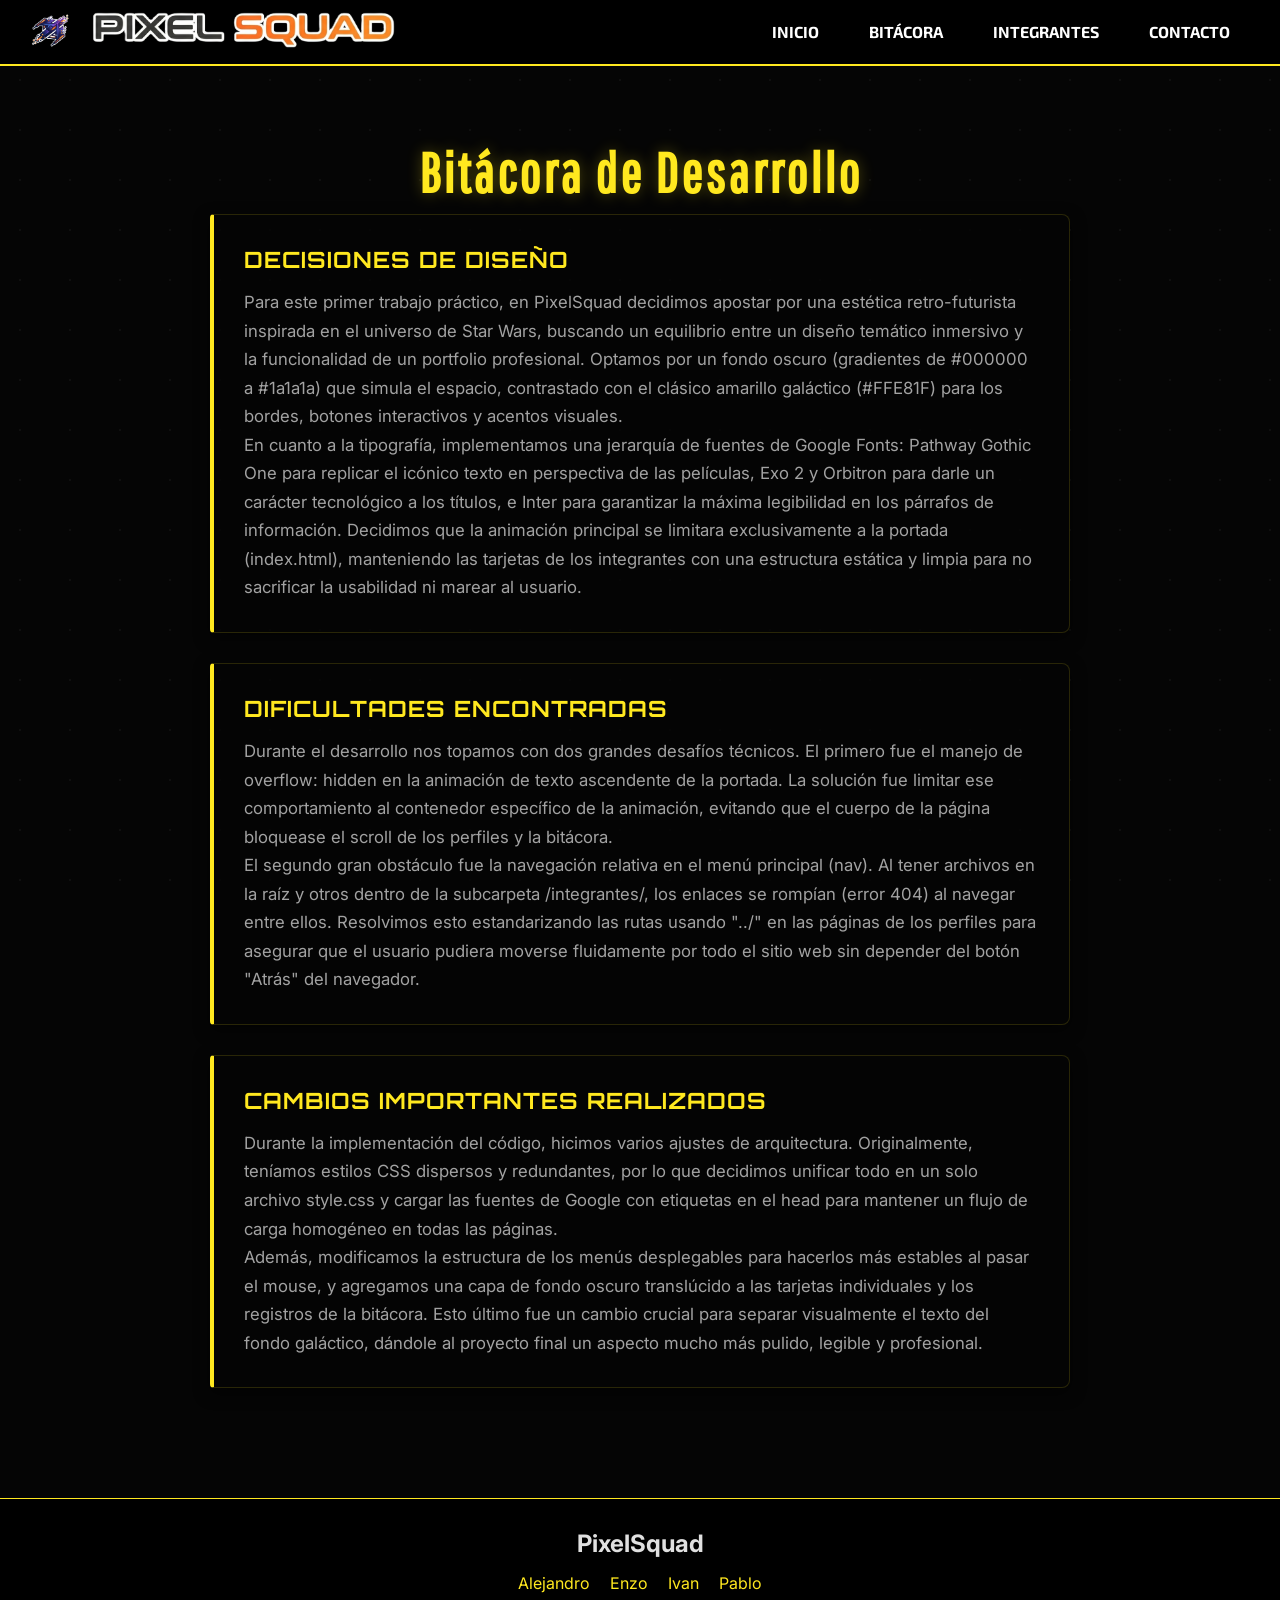
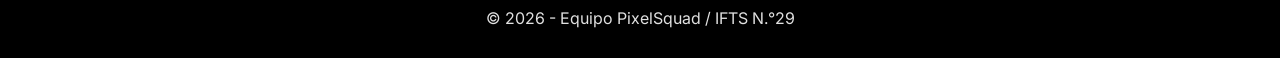
<file: bitacora.html>
<!DOCTYPE html>
<html lang="es">
<head>
    <meta charset="UTF-8">
    <meta name="viewport" content="width=device-width, initial-scale=1.0">
    <title>Bitácora de Desarrollo - PixelSquad</title>
    <link rel="stylesheet" href="css/style.css">
</head>
<body>

    <header>
        <nav class="navbar">
            <a href="/index.html">
                <div class="navbar-section">
                    <picture class="navbar-section-picture">
                        <img src="img/iso-tipo.png" alt="Marca PixelSquad">
                    </picture>
                    <picture class="navbar-section-picture">
                        <img src="img/logo-tipo.png" alt="Logotipo PixelSquad">
                    </picture>
                </div>
            </a>
        
            <ul class="menu-principal">
                <li><a href="index.html">Inicio</a></li>
                <li><a href="bitacora.html">Bitácora</a></li> 
                <li class="has-submenu">
                    <a href="#" class="integrantes-btn">Integrantes</a>
                    <ul class="submenu">
                        <li><a href="integrantes/alejandro.html">Alejandro</a></li>
                        <li><a href="integrantes/enzo.html">Enzo</a></li>
                        <li><a href="integrantes/ivan.html">Ivan</a></li>
                        <li><a href="integrantes/pablo.html">Pablo</a></li>
                    </ul>
                </li>
                <li><a href="contacto.html">Contacto</a></li>
            </ul>
        </nav>
    </header>

    <main class="bitacora-main">
        <h1 class="bitacora-titulo">Bitácora de Desarrollo</h1>

        <section class="bitacora-seccion">
            <h2>Decisiones de Diseño</h2>
            <p>Para este primer trabajo práctico, en PixelSquad decidimos apostar por una estética retro-futurista inspirada en el universo de Star Wars, buscando un equilibrio entre un diseño temático inmersivo y la funcionalidad de un portfolio profesional. Optamos por un fondo oscuro (gradientes de #000000 a #1a1a1a) que simula el espacio, contrastado con el clásico amarillo galáctico (#FFE81F) para los bordes, botones interactivos y acentos visuales.</p>
            <p>En cuanto a la tipografía, implementamos una jerarquía de fuentes de Google Fonts: Pathway Gothic One para replicar el icónico texto en perspectiva de las películas, Exo 2 y Orbitron para darle un carácter tecnológico a los títulos, e Inter para garantizar la máxima legibilidad en los párrafos de información. Decidimos que la animación principal se limitara exclusivamente a la portada (index.html), manteniendo las tarjetas de los integrantes con una estructura estática y limpia para no sacrificar la usabilidad ni marear al usuario.</p>
        </section>

        <section class="bitacora-seccion">
            <h2>Dificultades Encontradas</h2>
            <p>Durante el desarrollo nos topamos con dos grandes desafíos técnicos. El primero fue el manejo de overflow: hidden en la animación de texto ascendente de la portada. La solución fue limitar ese comportamiento al contenedor específico de la animación, evitando que el cuerpo de la página bloquease el scroll de los perfiles y la bitácora.</p>
            <p>El segundo gran obstáculo fue la navegación relativa en el menú principal (nav). Al tener archivos en la raíz y otros dentro de la subcarpeta /integrantes/, los enlaces se rompían (error 404) al navegar entre ellos. Resolvimos esto estandarizando las rutas usando "../" en las páginas de los perfiles para asegurar que el usuario pudiera moverse fluidamente por todo el sitio web sin depender del botón "Atrás" del navegador.</p>
        </section>

        <section class="bitacora-seccion">
            <h2>Cambios Importantes Realizados</h2>
            <p>Durante la implementación del código, hicimos varios ajustes de arquitectura. Originalmente, teníamos estilos CSS dispersos y redundantes, por lo que decidimos unificar todo en un solo archivo style.css y cargar las fuentes de Google con etiquetas <link> en el head para mantener un flujo de carga homogéneo en todas las páginas.</p>
            <p>Además, modificamos la estructura de los menús desplegables para hacerlos más estables al pasar el mouse, y agregamos una capa de fondo oscuro translúcido a las tarjetas individuales y los registros de la bitácora. Esto último fue un cambio crucial para separar visualmente el texto del fondo galáctico, dándole al proyecto final un aspecto mucho más pulido, legible y profesional.</p>
        </section>
    </main>

    <footer>
        <section>
            <h2>PixelSquad</h2>
            <ul>
                <li><a href="integrantes/alejandro.html">Alejandro</a></li>
                <li><a href="integrantes/enzo.html">Enzo</a></li>
                <li><a href="integrantes/ivan.html">Ivan</a></li>
                <li><a href="integrantes/pablo.html">Pablo</a></li>
            </ul>
        </section>
        <p>&copy; 2026 - Equipo PixelSquad / IFTS N.°29</p>
    </footer>

    <script src="js/main.js"></script>
</body>
</html>
</file>
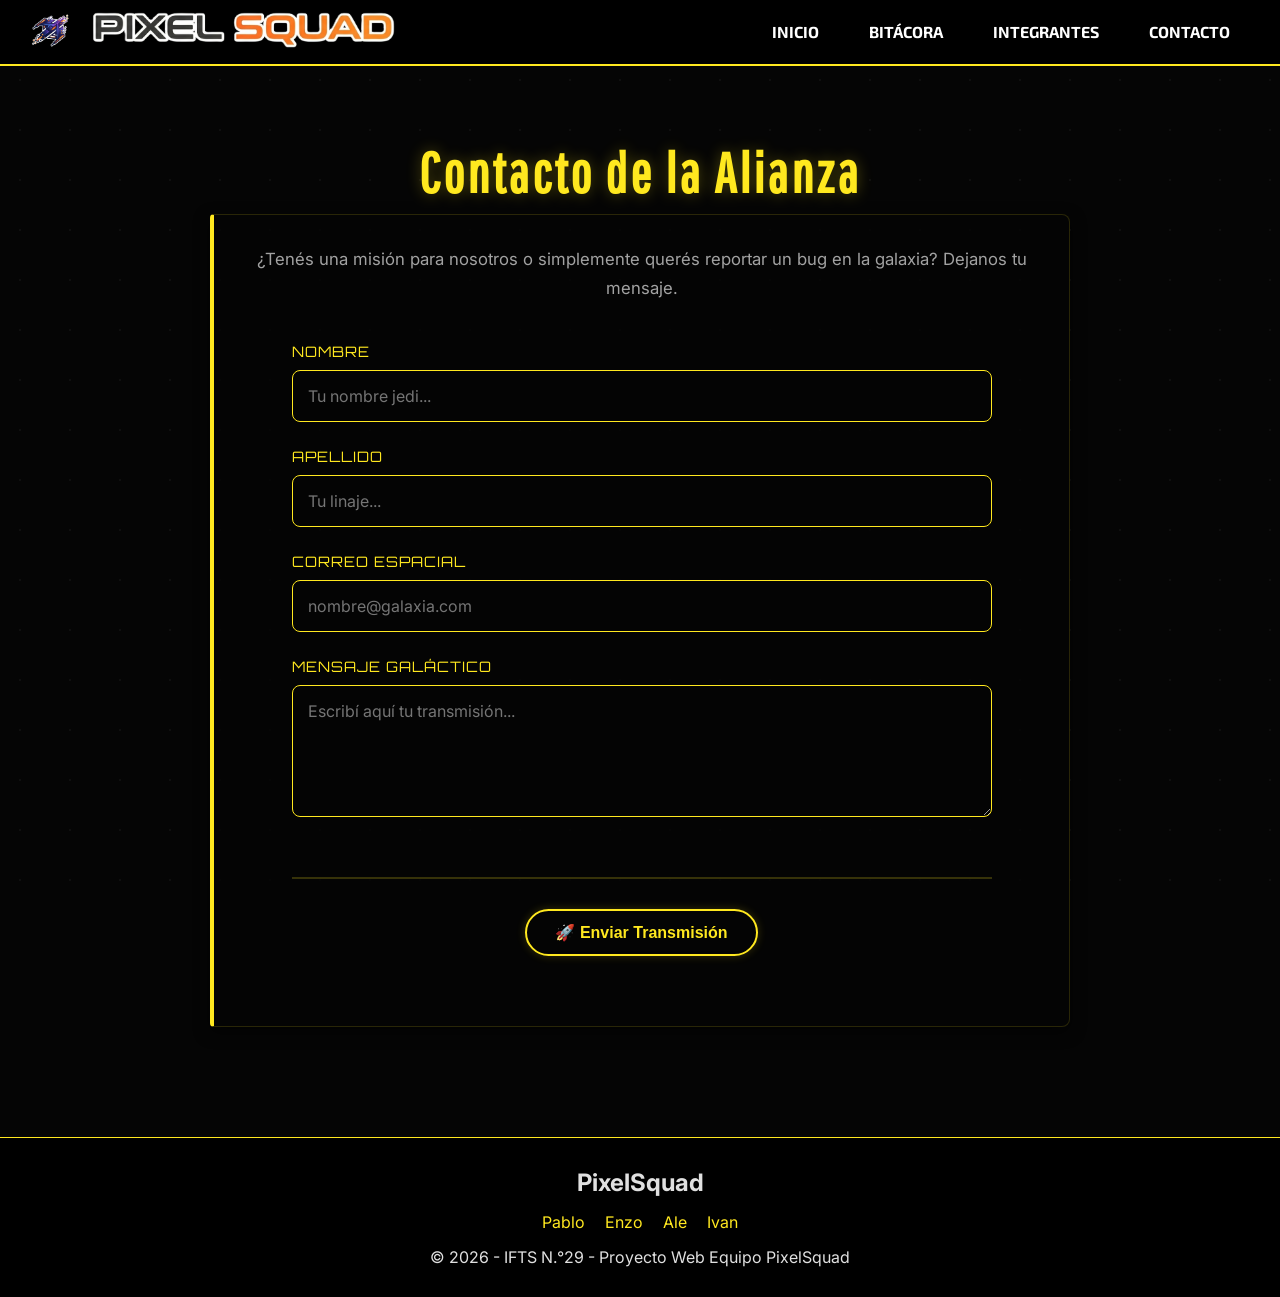
<file: contacto.html>
<!DOCTYPE html>
<html lang="es">
<head>
    <meta charset="UTF-8">
    <meta name="viewport" content="width=device-width, initial-scale=1.0">
    <title>Contacto Galáctico - PixelSquad</title>
    <link rel="stylesheet" href="css/style.css">
</head>
<body>

    <header>
        <nav class="navbar">
            <a href="/index.html">
                <div class="navbar-section">
                    <picture class="navbar-section-picture">
                        <img src="img/iso-tipo.png" alt="Marca PixelSquad">
                    </picture>
                    <picture class="navbar-section-picture">
                        <img src="img/logo-tipo.png" alt="Logotipo PixelSquad">
                    </picture>
                </div>
            </a>
            
            <ul class="menu-principal">
                <li><a href="index.html">Inicio</a></li>
                <li><a href="bitacora.html">Bitácora</a></li> 
                <li class="has-submenu">
                    <a href="#" class="integrantes-btn">Integrantes</a>
                    <ul class="submenu">
                        <li><a href="integrantes/alejandro.html">Alejandro</a></li>
                        <li><a href="integrantes/enzo.html">Enzo</a></li>
                        <li><a href="integrantes/ivan.html">Ivan</a></li>
                        <li><a href="integrantes/pablo.html">Pablo</a></li>
                    </ul>
                </li>
                <li><a href="contacto.html">Contacto</a></li>
            </ul>
        </nav>
    </header>

    <main class="bitacora-main">
        <h1 class="bitacora-titulo">Contacto de la Alianza</h1>

        <section class="bitacora-seccion">
            <p class="bitacora-intro">¿Tenés una misión para nosotros o simplemente querés reportar un bug en la galaxia? Dejanos tu mensaje.</p>
            
            <form id="form-contacto" class="formulario-galactico">
                <div class="grupo-input">
                    <label for="nombre">Nombre</label>
                    <input type="text" id="nombre" name="nombre" placeholder="Tu nombre jedi..." required>
                </div>

                <div class="grupo-input">
                    <label for="apellido">Apellido</label>
                    <input type="text" id="apellido" name="apellido" placeholder="Tu linaje..." required>
                </div>

                <div class="grupo-input">
                    <label for="email">Correo Espacial</label>
                    <input type="email" id="email" name="email" placeholder="nombre@galaxia.com" required>
                </div>

                <div class="grupo-input">
                    <label for="mensaje">Mensaje Galáctico</label>
                    <textarea id="mensaje" name="mensaje" rows="5" placeholder="Escribí aquí tu transmisión..." required></textarea>
                </div>

                <div class="dinamismo">
                    <button type="submit" class="boton-sable">🚀 Enviar Transmisión</button>
                </div>
            </form>
        </section>
    </main>

    <div id="modal-galactico" class="modal-overlay">
        <div class="modal-contenido">
            <h2 id="modal-titulo">🚀 Transmisión Iniciada</h2>
            <p id="modal-mensaje">Tu mensaje está viajando por el hiperespacio a la velocidad de la luz. Volviendo a la base de Pixel Squad...</p>
            <div class="barra-carga-contenedor">
                <div class="barra-carga-progreso"></div>
            </div>
        </div>
    </div>

    <footer>
        <section>
            <h2>PixelSquad</h2>
            <ul>
                <li><a href="integrantes/pablo.html">Pablo</a></li>
                <li><a href="integrantes/enzo.html">Enzo</a></li>
                <li><a href="integrantes/alejandro.html">Ale</a></li>
                <li><a href="integrantes/ivan.html">Ivan</a></li>
            </ul>
        </section>
        <p>&copy; 2026 - IFTS N.°29 - Proyecto Web Equipo PixelSquad</p>
    </footer>

    <script src="js/main.js"></script>
</body>
</html>
</file>
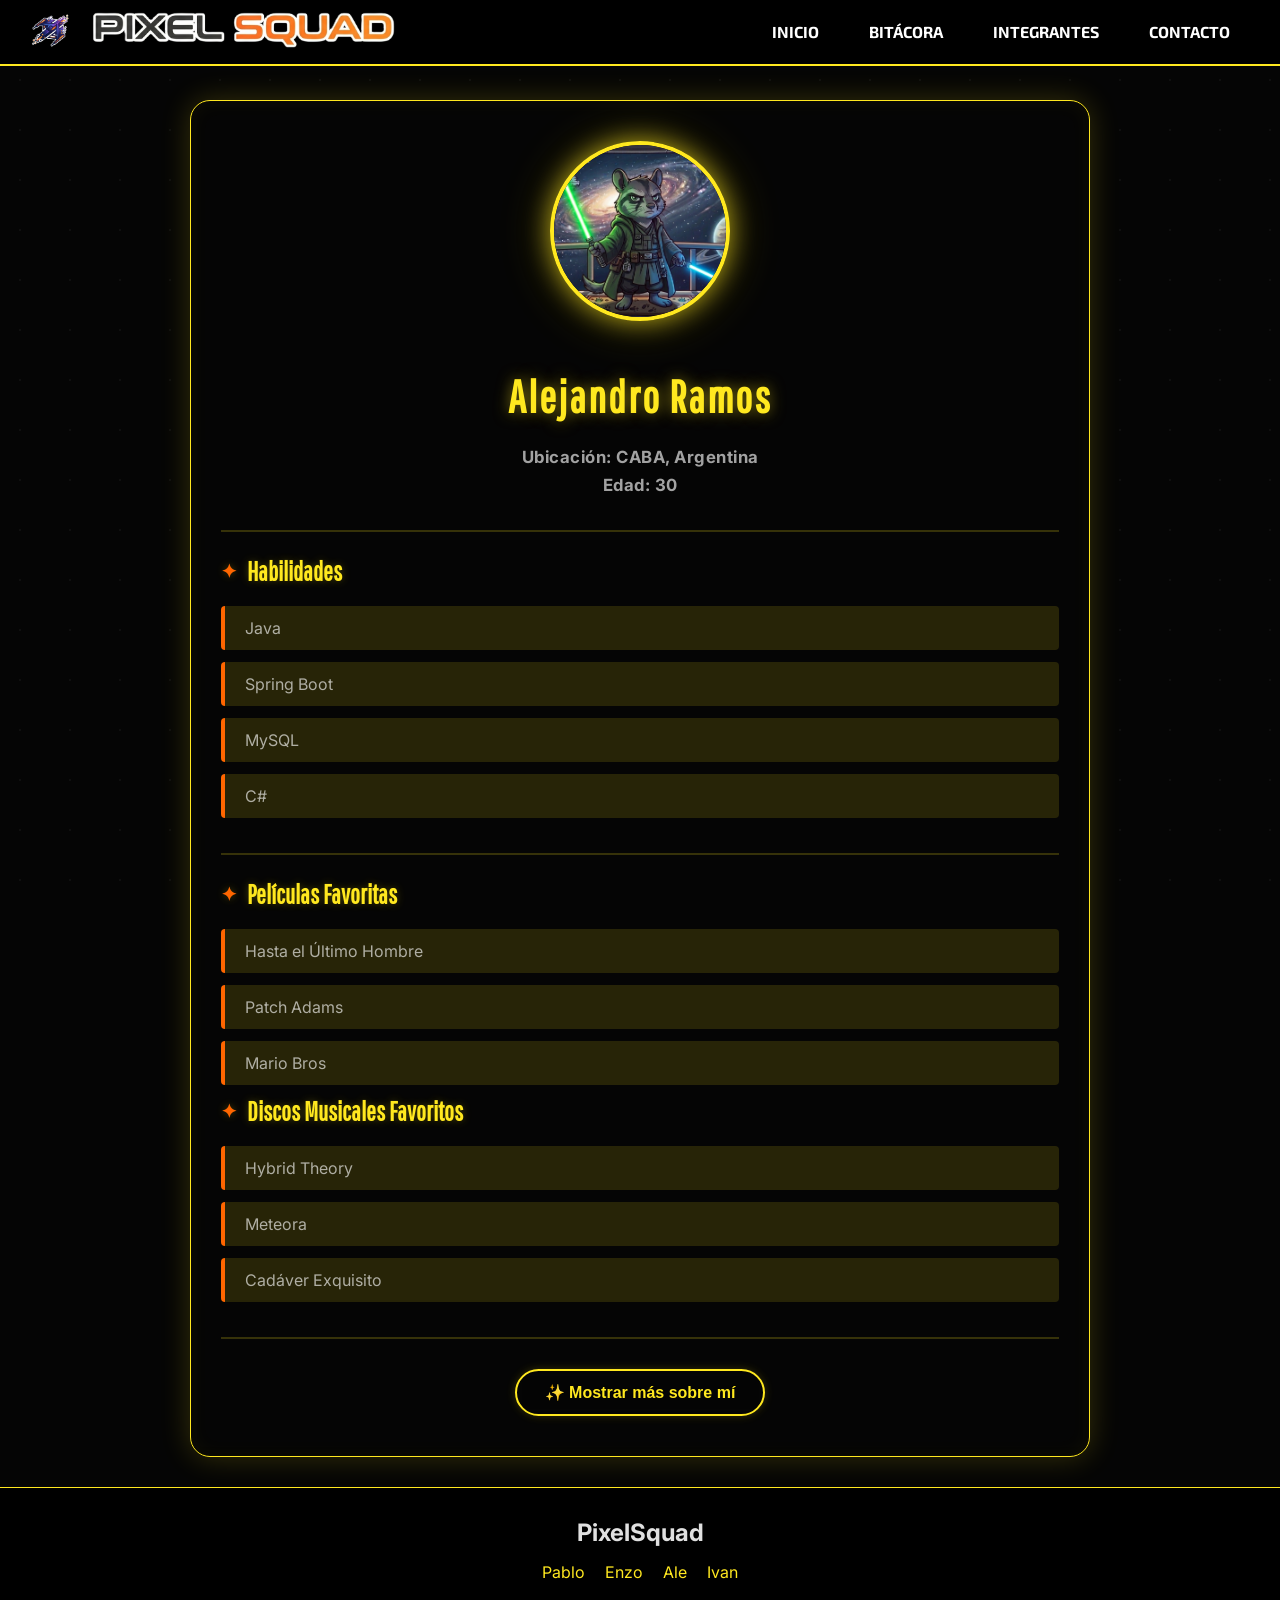
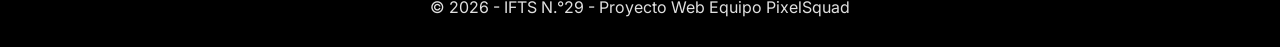
<file: integrantes/alejandro.html>
<!DOCTYPE html>
<html lang="es">
<head>
    <meta charset="UTF-8">
    <meta name="viewport" content="width=device-width, initial-scale=1.0">
    <title>Perfil de Alejandro - PixelSquad</title>
    <link rel="stylesheet" href="../css/style.css">
</head>
<body>

    <header>
        <nav class="navbar">
            <a href="/index.html">
                <section class="navbar-section">
                    <picture class="navbar-section-picture">
                        <img src="../img/iso-tipo.png" alt="Marca PixelSquad">
                    </picture>
                    <picture class="navbar-section-picture">
                        <img src="../img/logo-tipo.png" alt="Logotipo PixelSquad">
                    </picture>
                </section>
            </a>
        
            <ul class="menu-principal">
                <li><a href="../index.html">Inicio</a></li>
                <li><a href="../bitacora.html">Bitácora</a></li>
                <li class="has-submenu">
                    <a href="#" class="integrantes-btn">Integrantes</a>
                    <ul class="submenu">
                        <li><a href="alejandro.html">Alejandro</a></li>
                        <li><a href="enzo.html">Enzo</a></li>
                        <li><a href="ivan.html">Ivan</a></li>
                        <li><a href="pablo.html">Pablo</a></li>
                    </ul>
                </li>
                <li><a href="../contacto.html">Contacto</a></li>
            </ul>
        </nav>
    </header>

    <main>
        <article class="tarjeta-presentacion">
            <div class="foto-contenedor">
                <img src="../img/avatar-ale.png" alt="Foto de Alejandro" class="avatar">
            </div>

            <h1>Alejandro Ramos</h1>
            <p><strong>Ubicación: CABA, Argentina</strong> </p>
            <p><strong>Edad: 30</strong> </p>

            <section class="habilidades">
                <h2>Habilidades</h2>
                <ul>
                    <li>Java</li>
                    <li>Spring Boot</li>
                    <li>MySQL</li>
                    <li>C#</li>
                </ul>
            </section>

            <section class="intereses">
                <h2>Películas Favoritas</h2>
                <ul>
                    <li>Hasta el Último Hombre</li>
                    <li>Patch Adams</li>
                    <li>Mario Bros</li>
                </ul>

                <h2>Discos Musicales Favoritos</h2>
                <ul>
                    <li>Hybrid Theory</li>
                    <li>Meteora</li>
                    <li>Cadáver Exquisito</li>
                </ul>
            </section>

            <section class="dinamismo">
                <button id="btn-interaccion" class="boton-sable">✨ Mostrar más sobre mí</button>
                <div id="info-extra">
                    <p>
                        Comencé mi camino en el mundo de la tecnología como un simple aficionado a los videojuegos. Con el tiempo, esa curiosidad inicial se transformó en un interés más profundo por todo lo que ocurre “detrás de escena”, lo que me llevó a tomar la decisión de estudiar desarrollo de software.
                    </p>
                    <p>
                        Mientras realizaba distintos cursos para formarme, trabajaba en el sector gastronómico como barista, combinando ambas responsabilidades con el objetivo de crecer profesionalmente y acercarme a mi meta. Fue un proceso desafiante, que requirió constancia y dedicación.
                    </p>
                    <p>
                        Hoy, a mis 30 años, logré dar un paso muy importante: conseguir mi primer trabajo como desarrollador Java trainee. Puede que para algunos no parezca un gran logro, pero para mí representa el resultado de mucho esfuerzo, perseverancia y aprendizaje. Después de tanto tiempo, puedo decir con sinceridad que me siento realmente feliz por este avance en mi carrera.
                    </p>
                </div>
            </section>
        </article>
    </main>

    <footer>
        <section>
            <h2>PixelSquad</h2>
            <ul>
                <li><a href="pablo.html">Pablo</a></li>
                <li><a href="enzo.html">Enzo</a></li>
                <li><a href="alejandro.html">Ale</a></li>
                <li><a href="ivan.html">Ivan</a></li>
            </ul>
        </section>
        <p>&copy; 2026 - IFTS N.°29 - Proyecto Web Equipo PixelSquad</p>
    </footer>

    <script src="../js/main.js"></script>
</body>
</html>
</file>
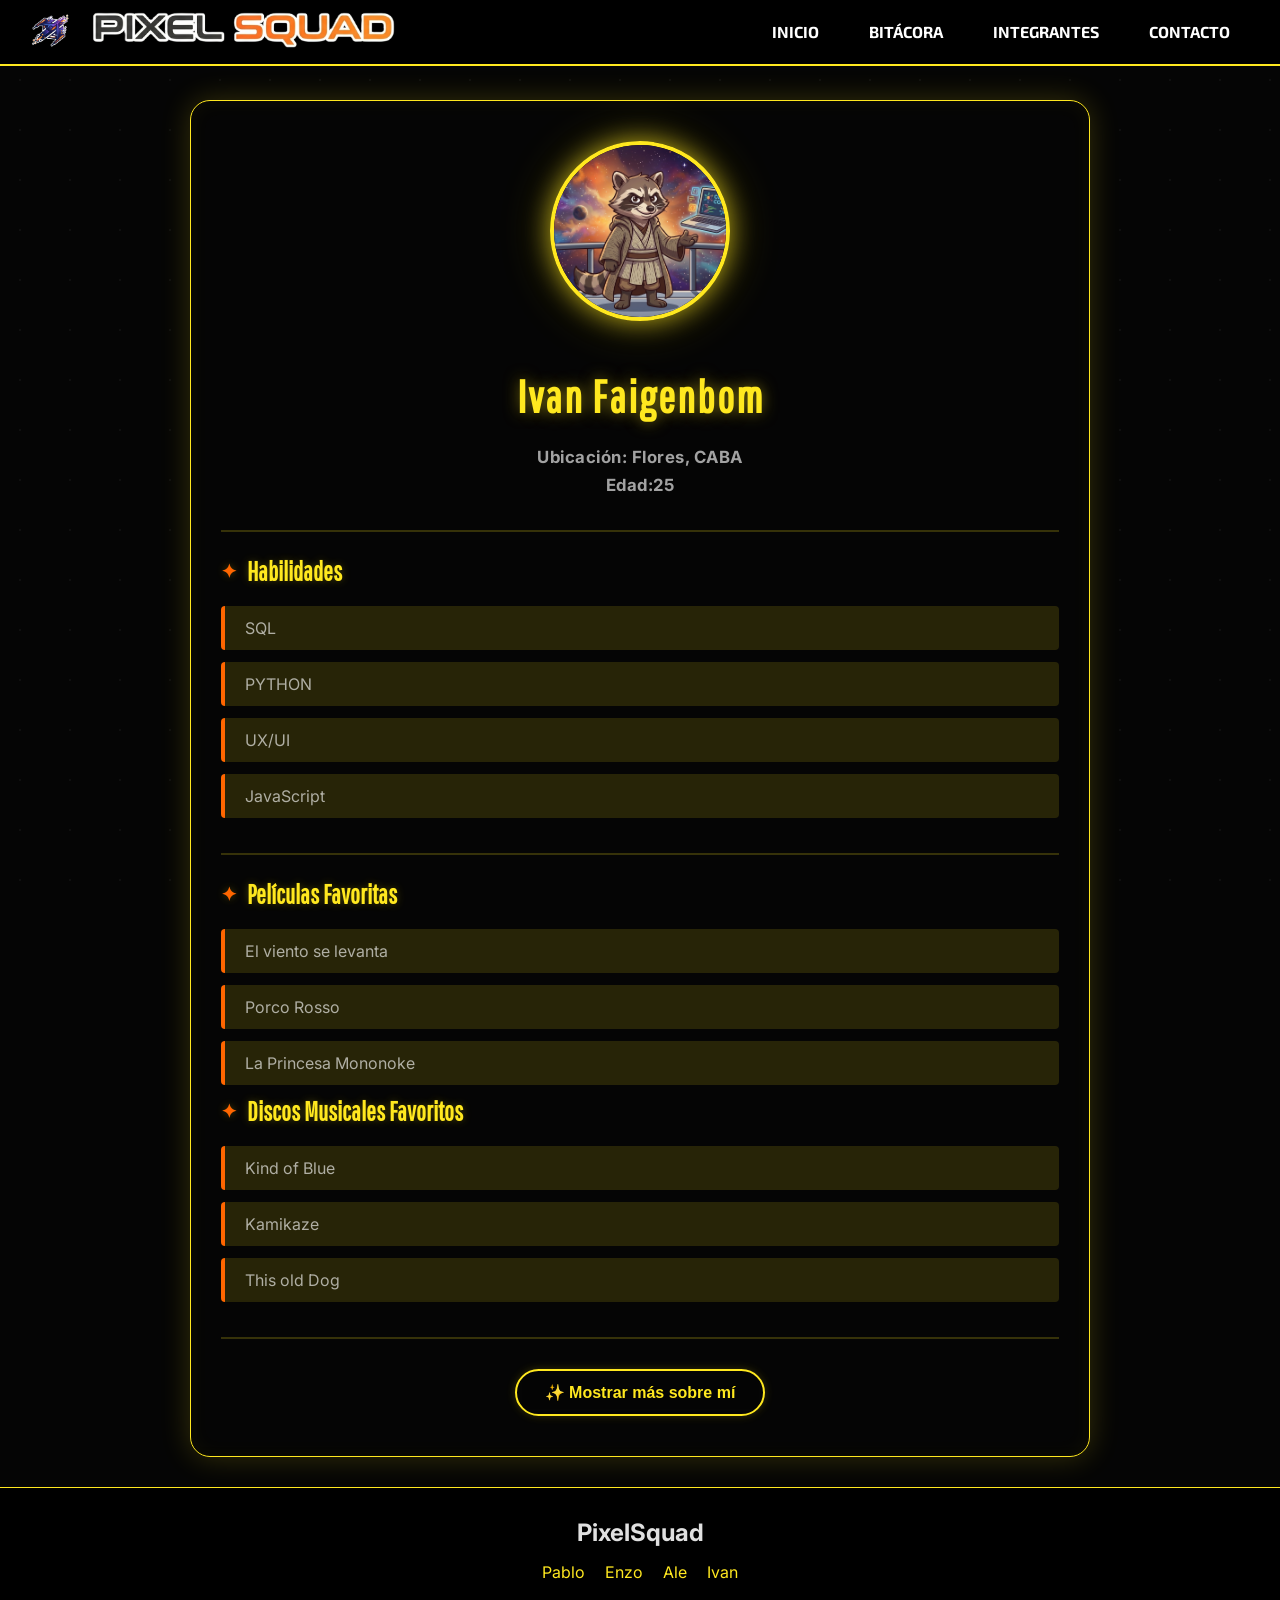
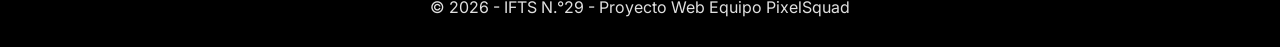
<file: integrantes/ivan.html>
<!DOCTYPE html>
<html lang="es">
<head>
    <meta charset="UTF-8">
    <meta name="viewport" content="width=device-width, initial-scale=1.0">
    <title>Perfil de Ivan - PixelSquad</title>
    <link rel="stylesheet" href="../css/style.css">
</head>
<body>

    <header>
        <nav class="navbar">
            <a href="/index.html">
                <section class="navbar-section">
                    <picture class="navbar-section-picture">
                        <img src="../img/iso-tipo.png" alt="Marca PixelSquad">
                    </picture>
                    <picture class="navbar-section-picture">
                        <img src="../img/logo-tipo.png" alt="Logotipo PixelSquad">
                    </picture>
                </section>
            </a>
            
            <ul class="menu-principal">
                <li><a href="../index.html">Inicio</a></li>
                <li><a href="../bitacora.html">Bitácora</a></li>
                <li class="has-submenu">
                    <a href="#" class="integrantes-btn">Integrantes</a>
                    <ul class="submenu">
                        <li><a href="alejandro.html">Alejandro</a></li>
                        <li><a href="enzo.html">Enzo</a></li>
                        <li><a href="ivan.html">Ivan</a></li>
                        <li><a href="pablo.html">Pablo</a></li>
                    </ul>
                </li>
                <li><a href="../contacto.html">Contacto</a></li>
            </ul>
        </nav>
    </header>

    <main>
        <article class="tarjeta-presentacion">
            <div class="foto-contenedor">
                <img src="../img/avatar-ivan.png" alt="Avatar de Ivan" class="avatar">
            </div>

            <h1>Ivan Faigenbom</h1>
            <p><strong>Ubicación: Flores, CABA</strong></p>
            <p><strong>Edad:25 </strong></p>

            <section class="habilidades">
                <h2>Habilidades</h2>
                <ul>
                    <li>SQL</li>
                    <li>PYTHON</li>
                    <li>UX/UI</li>
                    <li>JavaScript</li>
                </ul>
            </section>

            <section class="intereses">
                <h2>Películas Favoritas</h2>
                <ul>
                    <li>El viento se levanta</li>
                    <li>Porco Rosso</li>
                    <li>La Princesa Mononoke</li>
                </ul>

                <h2>Discos Musicales Favoritos</h2>
                <ul>
                    <li>Kind of Blue</li>
                    <li>Kamikaze</li>
                    <li>This old Dog</li>
                </ul>
            </section>

            <section class="dinamismo">
                <button id="btn-interaccion" class="boton-sable">✨ Mostrar más sobre mí</button>
                <div id="info-extra">
                    <p>Soy un estudiante multidisciplinar: desde la música hasta la programación. 
                        Me encanta programar pequeños proyectos que ayuden a resolver problemas de la vida cotidiana.</p>
                </div>
            </section>
        </article>
    </main>

    <footer>
        <section>
            <h2>PixelSquad</h2>
            <ul>
                <li><a href="pablo.html">Pablo</a></li>
                <li><a href="enzo.html">Enzo</a></li>
                <li><a href="alejandro.html">Ale</a></li>
                <li><a href="ivan.html">Ivan</a></li>
            </ul>
        </section>
        <p>&copy; 2026 - IFTS N.°29 - Proyecto Web Equipo PixelSquad</p>
    </footer>

    <script src="../js/main.js"></script>
</body>
</html>
</file>
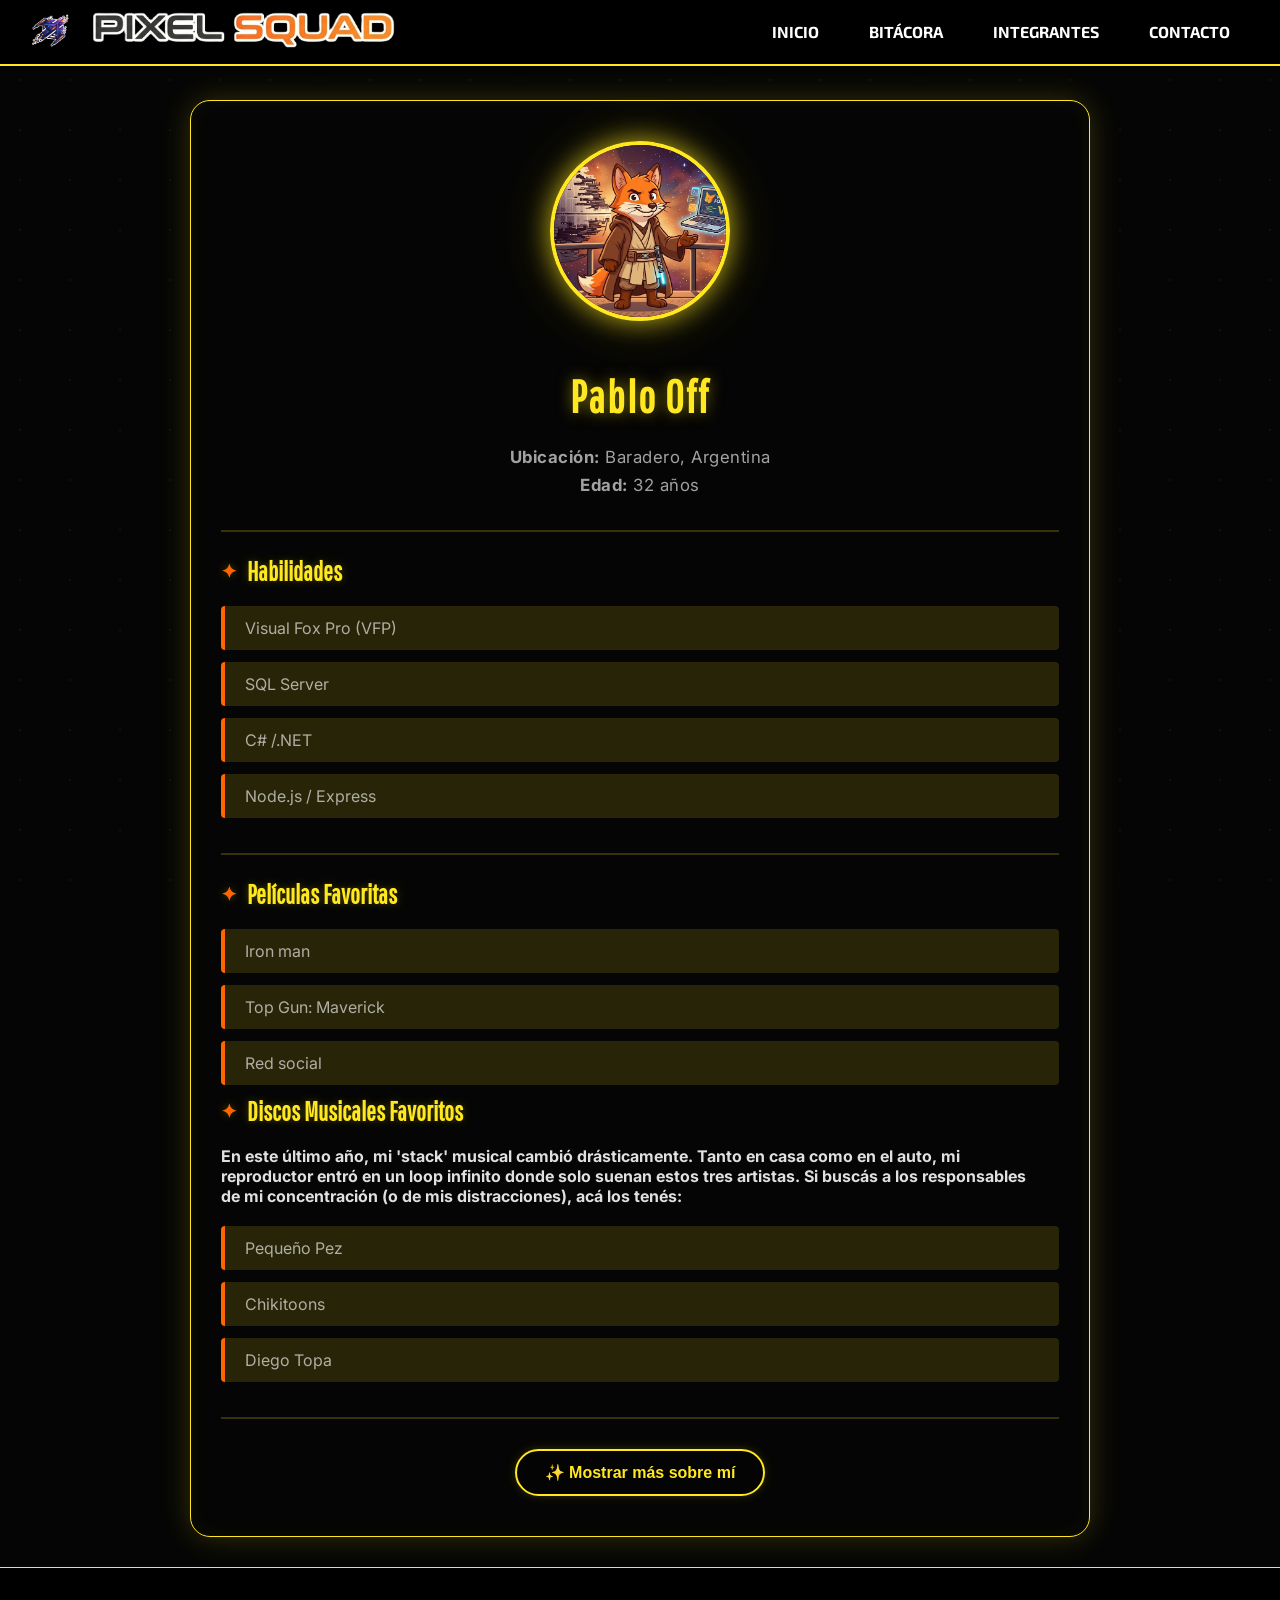
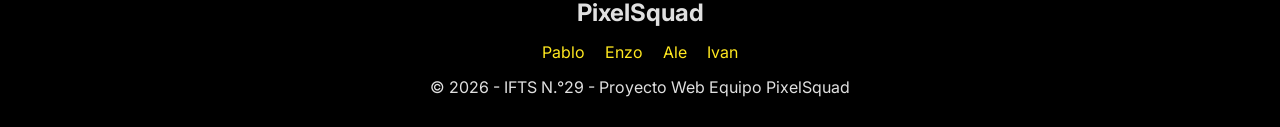
<file: integrantes/pablo.html>
<!DOCTYPE html>
<html lang="es">
<head>
    <meta charset="UTF-8">
    <meta name="viewport" content="width=device-width, initial-scale=1.0">
    <title>Perfil de Pablo - PixelSquad</title>
    <link rel="stylesheet" href="../css/style.css">
</head>
<body>

    <header>
        <nav class="navbar">
            <a href="/index.html">
                <section class="navbar-section">
                    <picture class="navbar-section-picture">
                        <img src="../img/iso-tipo.png" alt="Marca PixelSquad">
                    </picture>
                    <picture class="navbar-section-picture">
                        <img src="../img/logo-tipo.png" alt="Logotipo PixelSquad">
                    </picture>
                </section>
            </a>
        
            <ul class="menu-principal">
                <li><a href="../index.html">Inicio</a></li>
                <li><a href="../bitacora.html">Bitácora</a></li>
                <li class="has-submenu">
                    <a href="#" class="integrantes-btn">Integrantes</a>
                    <ul class="submenu">
                        <li><a href="alejandro.html">Alejandro</a></li>
                        <li><a href="enzo.html">Enzo</a></li>
                        <li><a href="ivan.html">Ivan</a></li>
                        <li><a href="pablo.html">Pablo</a></li>
                    </ul>
                </li>
                <li><a href="../contacto.html">Contacto</a></li>
            </ul>
        </nav>
    </header>

    <main>
        <article class="tarjeta-presentacion">
            <div class="foto-contenedor">
                <img src="../img/avatar-pablo.jpg" alt="Avatar de Pablo" class="avatar">
            </div>

            <h1>Pablo Off</h1>
            <p><strong>Ubicación:</strong> Baradero, Argentina</p>
            <p><strong>Edad:</strong> 32 años</p>

            <section class="habilidades">
                <h2>Habilidades</h2>
                <ul>
                    <li>Visual Fox Pro (VFP)</li>
                    <li>SQL Server</li>
                    <li>C# /.NET</li>
                    <li>Node.js / Express</li>
                </ul>
            </section>

            <section class="intereses">
                <h2>Películas Favoritas</h2>
                <ul>
                    <li>Iron man</li>
                    <li>Top Gun: Maverick</li>
                    <li>Red social</li>
                </ul>

                <h2>Discos Musicales Favoritos</h2>
                <h4>En este último año, mi 'stack' musical cambió drásticamente. Tanto en casa como en el auto, mi</h4>
                <h4>reproductor entró en un loop infinito donde solo suenan estos tres artistas. Si buscás a los responsables</h4>
                <h4>de mi concentración (o de mis distracciones), acá los tenés:</h4>
                <br><ul>
                <ul>
                    <li>Pequeño Pez</li>
                    <li>Chikitoons</li>
                    <li>Diego Topa</li>
                </ul>
            </section>

            <section class="dinamismo">
                <button id="btn-interaccion" class="boton-sable">✨ Mostrar más sobre mí</button>
                <div id="info-extra">
                    <p>Coordinador de Sistemas y Desarrollador Full Stack. Me especializo en la evolución de</p>
                    <p>arquitecturas ERP, integrando la robustez de sistemas legacy con tecnologías modernas. </p>
                    <p>Lidero la transición hacia un modelo MES para la captura de datos en tiempo</p>
                    <p>real mediante la integración con PLCs de planta, optimizando la trazabilidad y eficiencia operativa.</p>
                </div>
            </section>
        </article>
    </main>

    <footer>
        <section>
            <h2>PixelSquad</h2>
            <ul>
                <li><a href="pablo.html">Pablo</a></li>
                <li><a href="enzo.html">Enzo</a></li>
                <li><a href="alejandro.html">Ale</a></li>
                <li><a href="ivan.html">Ivan</a></li>
            </ul>
        </section>
        <p>&copy; 2026 - IFTS N.°29 - Proyecto Web Equipo PixelSquad</p>
    </footer>

    <script src="../js/main.js"></script>
</body>
</html>
</file>
<file: css/style.css>
/* IMPORTACIÓN DE FUENTES (Google Fonts) */
@import url('https://fonts.googleapis.com/css2?family=Exo+2:wght@400;700&family=Inter:wght@400;700&family=Orbitron:wght@400;700;900&family=Pathway+Gothic+One&display=swap');

* {
    margin: 0;
    padding: 0;
    box-sizing: border-box;
}

:root {
    /* 6 COLORES RGB BASE  */
    --yellow: 255, 232, 31;
    --orange: 255, 102, 0;
    --red: 255, 68, 68;
    --dark: 5, 5, 5;
    --white: 255, 255, 255;
    --black: 0, 0, 0;
    
    /* Variables semánticas (todo lo demás se genera llamando a las variables base) */
    --color-bg: rgb(var(--dark));
    --color-accent: rgb(var(--yellow));
    --color-accent-strong: rgb(var(--orange));
    --color-warning: rgba(var(--red), 0.8);
    --color-warning-strong: rgb(var(--red));
    --color-text: rgba(var(--white), 0.88);
    --color-text-muted: rgba(var(--white), 0.63);
    --color-white: rgb(var(--white));
    --color-black: rgb(var(--black));
    --color-surface: rgba(var(--dark), 0.8);
    --color-surface-alt: rgba(var(--dark), 0.9);
    
    /* RGBs para opacidad */
    --accent-rgb: var(--yellow);
    --accent-strong-rgb: var(--orange);
    --warning-rgb: var(--red);
    --surface-rgb: var(--dark);
    --white-rgb: var(--white);
    --black-rgb: var(--black);
}

body {
    background: var(--color-bg);
    font-family: 'Inter', sans-serif;
    color: var(--color-text);
    display: flex;
    flex-direction: column;
    min-height: 100vh;
}

main {
    flex: 1;
    margin-top: 70px;
    padding: 30px 20px;
}

body::before {
    content: '';
    position: fixed;
    top: 0;
    left: 0;
    width: 100%;
    height: 100%;
    background-image: radial-gradient(1px 1px at 20px 30px, rgba(var(--white-rgb), 0.15), transparent);
    background-size: 50px 50px;
    pointer-events: none;
    z-index: 0;
}

/* Todo el contenido por encima del fondo */
header {
    position: relative;
    z-index: 10000;
}

main, footer, .seccion-galaxia, #interaccion-galactica {
    z-index: auto;
    position: relative;
}

/* Imágenes responsivas */
img {
    max-width: 100%;
    height: auto;
}

/* Logos con tamaño original */
.navbar-section-picture img {
    max-width: none;
    height: 40px;
    width: auto;
}

.navbar-section-picture:first-child img {
    height: 35px;
}

/*NAVBAR*/
.navbar {
    position: fixed;
    top: 0;
    left: 0;
    width: 100%;
    background: transparent;
    border-bottom: 2px solid var(--color-accent);
    padding: 10px 30px;
    display: flex;
    justify-content: space-between;
    align-items: center;
    z-index: 10000;
    flex-wrap: wrap;
    pointer-events: auto;
}

/*CAJA NEGRA SÓLIDA*/
.navbar::before {
    content: '';
    position: absolute;
    top: 0;
    left: 0;
    width: 100%;
    height: 100%;
    background: var(--color-black);
    z-index: -1;
    pointer-events: none;
}

.navbar-section {
    display: flex;
    align-items: center;
    gap: 15px;
}

.menu-principal {
    display: flex;
    list-style: none;
    gap: 10px;
    flex-wrap: wrap;
    margin: 0;
    padding: 0;
}

.menu-principal a {
    color: var(--color-white);
    text-decoration: none;
    padding: 12px 20px;
    font-weight: bold;
    text-transform: uppercase;
    font-family: 'Exo 2', sans-serif;
    transition: all 0.3s;
}

.menu-principal a:hover {
    background-color: var(--color-accent);
    color: var(--color-bg);
    border-radius: 4px;
}

/*Submenú*/
.has-submenu {
    position: relative;
}

.submenu {
    display: none;
    position: absolute;
    background: rgba(var(--surface-rgb), 0.85);
    backdrop-filter: blur(10px);
    border: 2px solid var(--color-accent);
    top: 100%;
    right: 0;
    min-width: 180px;
    list-style: none;
    z-index: 11000;
    padding: 8px 0;
    box-shadow: 0 8px 32px rgba(var(--accent-rgb), 0.3), inset 0 1px 0 rgba(var(--white), 0.1);
    margin-top: 5px;
    border-radius: 8px;
}

.has-submenu:hover .submenu {
    display: block;
}

.submenu.show-submenu {
    display: block !important;
}

.submenu li a {
    padding: 10px 18px;
    text-transform: none;
    display: block;
    color: var(--color-text-muted);
    text-decoration: none;
    transition: all 0.2s ease;
    font-size: 0.95rem;
}

.submenu li a:hover {
    background-color: rgba(var(--accent-rgb), 0.15);
    color: var(--color-accent);
    padding-left: 25px;
}

/*SECCIÓN CRAWL*/
#presentacion {
    position: relative;
    height: 25vh;
    perspective: 350px;
    overflow: visible;
    background: transparent;
    z-index: 10;
    margin-top: 70px;
}

.crawl {
    position: absolute;
    bottom: 0;
    width: 100%;
    text-align: center;
    color: var(--color-accent);
    font-size: 2.5rem;
    font-family: 'Pathway Gothic One', sans-serif;
    transform-origin: 50% 100%;
    transform: rotateX(20deg);
    animation: crawl 15s linear infinite;
    line-height: 1.4;
    letter-spacing: 1;
}

.crawl h1 { font-size: 4rem; margin-bottom: 30px; }
.crawl h2 { font-size: 2.8rem; margin-top: 40px; margin-bottom: 20px; }
.crawl p { font-size: 2rem; margin: 15px 0; }
.crawl li { font-size: 1.8rem; margin: 12px 0; list-style: none; }
.crawl ul { list-style: none; padding: 0; margin: 20px 0; }

@keyframes crawl {
    0% { bottom: -100%; transform: rotateX(20deg) translateZ(0); }
    100% { bottom: 150%; transform: rotateX(25deg) translateZ(-300px); }
}

/*SECCIÓN TARJETAS*/
.seccion-galaxia {
    padding: 80px 20px 60px;
    background: transparent;
    position: relative;
    margin-top: 20px;
}

.titulo-galaxia {
    text-align: center;
    font-family: 'Pathway Gothic One', sans-serif;
    font-size: 3rem;
    color: var(--color-accent);
    text-shadow: 0 0 10px var(--color-accent), 0 0 20px rgba(var(--accent-strong-rgb), 0.7);
    letter-spacing: 4px;
    margin-bottom: 50px;
    position: relative;
    z-index: 20;
}

.contenedor-tarjetas {
    display: flex;
    flex-wrap: wrap;
    justify-content: center;
    gap: 30px;
    max-width: 1400px;
    margin: 0 auto;
}

.tarjeta {
    background: var(--color-surface);
    backdrop-filter: blur(8px);
    border-radius: 20px;
    padding: 25px 20px;
    width: 260px;
    text-align: center;
    border: 1px solid var(--color-accent);
    transition: all 0.3s ease;
    position: relative;
    overflow: hidden;
    opacity: 0;
    transform: translateY(40px);
}

.tarjeta:hover {
    transform: translateY(-15px) !important;
    border-color: var(--color-accent);
    box-shadow: 0 10px 30px rgba(var(--accent-rgb), 0.6);
}

.tarjeta.tripulante:hover {
    transform: translateY(-20px) scale(1.05) !important;
    box-shadow: 0 15px 40px rgba(var(--accent-rgb), 0.7);
}

.tarjeta.brillo {
    box-shadow: 0 10px 30px rgba(var(--accent-rgb), 0.6);
}

.tarjeta::before {
    content: '';
    position: absolute;
    top: 0;
    left: 0;
    width: 100%;
    height: 2px;
    background: linear-gradient(90deg, transparent, var(--color-accent), var(--color-accent-strong), var(--color-accent), transparent);
    transform: translateX(-100%);
    transition: transform 0.5s;
}

.tarjeta:hover::before { transform: translateX(100%); }

.avatar {
    width: 130px;
    height: 130px;
    border-radius: 50%;
    object-fit: cover;
    border: 3px solid var(--color-accent);
    margin-bottom: 15px;
    box-shadow: 0 0 15px rgba(var(--accent-rgb), 0.5);
}

.tarjeta h3 {
    font-size: 1.6rem;
    color: var(--color-accent);
    margin: 10px 0;
    font-family: 'Pathway Gothic One', sans-serif;
}

.rol {
    font-size: 0.85rem;
    color: var(--color-text-muted);
    margin: 10px 0;
    line-height: 1.4;
    min-height: 65px;
}

.habilidades-mini {
    display: flex;
    flex-wrap: wrap;
    gap: 8px;
    justify-content: center;
    margin: 15px 0;
}

.habilidades-mini span {
    background: rgba(var(--accent-rgb), 0.15);
    border: 1px solid var(--color-accent);
    border-radius: 20px;
    padding: 4px 12px;
    font-size: 0.7rem;
    font-weight: bold;
    color: var(--color-accent);
}

.btn-hipersalto {
    display: inline-block;
    background: linear-gradient(135deg, var(--color-accent), var(--color-accent-strong));
    color: var(--color-bg);
    text-decoration: none;
    padding: 10px 20px;
    border-radius: 30px;
    font-weight: bold;
    font-size: 0.8rem;
    transition: all 0.3s;
    margin-top: 10px;
}

.btn-hipersalto:hover { transform: scale(1.05); box-shadow: 0 0 15px rgba(var(--accent-rgb), 0.5); }

/* Tarjeta desertada (Emilio) */
.tarjeta-desertada {
    opacity: 0.65;
    background: rgba(var(--surface-rgb), 0.5) !important;
    border: 2px dashed var(--color-warning-strong) !important;
    box-shadow: 0 0 15px rgba(var(--warning-rgb), 0.4) !important;
    position: relative;
}

.tarjeta-desertada::before {
    display: none !important;
}

.tarjeta-desertada h3 {
    text-decoration: line-through;
    color: var(--color-warning);
    text-shadow: 0 0 10px rgba(var(--warning-rgb), 0.5);
}

.tarjeta-desertada .rol {
    color: rgba(var(--warning-rgb), 0.9);
    font-style: italic;
    font-weight: bold;
}

.tarjeta-desertada .habilidades-mini span {
    background: rgba(var(--warning-rgb), 0.2);
    border-color: var(--color-warning-strong);
    color: var(--color-warning);
}

.tarjeta-desertada:hover {
    box-shadow: 0 10px 30px rgba(var(--warning-rgb), 0.8);
    border-color: var(--color-warning) !important;
}

.tarjeta-desertada.tripulante:hover {
    box-shadow: 0 10px 30px rgba(var(--warning-rgb), 0.9) !important;
    transform: translateY(-15px) !important;
}

.btn-deshabilitado {
    background: linear-gradient(135deg, rgba(var(--warning-rgb), 0.3), rgba(var(--warning-strong-rgb), 0.2)) !important;
    border: 2px solid var(--color-warning-strong) !important;
    color: var(--color-warning) !important;
    cursor: not-allowed !important;
    opacity: 0.7;
    text-decoration: line-through;
}

.btn-deshabilitado:hover { transform: none !important; box-shadow: none !important; background: linear-gradient(135deg, rgba(var(--warning-rgb), 0.2), rgba(var(--warning-strong-rgb), 0.15)) !important; }

/* Estilos dinámicos de main.js */
@keyframes laser {
    0% { opacity: 0; transform: scale(0.8); }
    100% { opacity: 1; transform: scale(1); }
}
.show-submenu {
    display: block !important;
}

/*INTERACCIÓN BOTÓN INDEX*/
#interaccion-galactica {
    text-align: center;
    padding: 50px 20px;
    background: transparent;
}

.boton-sable {
    background: rgba(var(--surface-alt-rgb), 0.9);
    border: 2px solid var(--color-accent);
    color: var(--color-accent);
    font-size: 1rem;
    padding: 12px 28px;
    border-radius: 50px;
    cursor: pointer;
    font-weight: bold;
    transition: all 0.3s ease;
    backdrop-filter: blur(5px);
    box-shadow: 0 0 10px rgba(var(--accent-rgb), 0.2);
}

.boton-sable:hover {
    background: linear-gradient(135deg, var(--color-accent), var(--color-accent-strong));
    color: var(--color-bg);
    box-shadow: 0 0 25px rgba(var(--accent-rgb), 0.6), 0 0 40px rgba(var(--accent-strong-rgb), 0.3);
    transform: scale(1.08);
}

.boton-sable:active { transform: scale(0.96); }

.mensaje-laser {
    margin-top: 20px;
    font-size: 1.8rem;
    color: var(--color-accent);
    font-family: 'Pathway Gothic One', sans-serif;
}

/*PÁGINAS DE INTEGRANTES*/
.tarjeta-presentacion {
    max-width: 900px;
    margin: 0 auto;
    background: var(--color-surface);
    backdrop-filter: blur(8px);
    border: 1px solid var(--color-accent);
    border-radius: 20px;
    padding: 40px 30px;
    box-shadow: 0 0 30px rgba(var(--accent-rgb), 0.2), inset 0 0 20px rgba(var(--accent-rgb), 0.05);
}

.foto-contenedor { text-align: center; margin-bottom: 30px; }

.tarjeta-presentacion .avatar {
    width: 180px;
    height: 180px;
    border-radius: 50%;
    object-fit: cover;
    border: 4px solid var(--color-accent);
    box-shadow: 0 0 25px rgba(var(--accent-rgb), 0.6), 0 0 50px rgba(var(--accent-rgb), 0.3);
    transition: all 0.3s ease;
}

.tarjeta-presentacion .avatar:hover { transform: scale(1.05); box-shadow: 0 0 35px rgba(var(--accent-rgb), 0.8); }

.tarjeta-presentacion h1 {
    font-size: 2.8rem;
    color: var(--color-accent);
    text-align: center;
    margin: 25px 0;
    font-family: 'Pathway Gothic One', sans-serif;
    text-shadow: 0 0 15px rgba(var(--accent-rgb), 0.5);
    letter-spacing: 2px;
}

.tarjeta-presentacion > p { text-align: center; font-size: 1.05rem; color: var(--color-text-muted); margin: 8px 0; letter-spacing: 0.5px; }

.habilidades, .intereses, .dinamismo {
    margin-top: 35px;
    padding-top: 25px;
    border-top: 2px solid rgba(var(--accent-rgb), 0.2);
}

.tarjeta-presentacion h2 {
    color: var(--color-accent);
    font-family: 'Pathway Gothic One', sans-serif;
    font-size: 1.6rem;
    margin-bottom: 20px;
    text-shadow: 0 0 8px rgba(var(--accent-rgb), 0.3);
    display: flex;
    align-items: center;
    gap: 10px;
}

.tarjeta-presentacion h2::before { content: '✦'; color: var(--color-accent-strong); font-size: 1.2rem; }

.tarjeta-presentacion ul { list-style: none; padding: 0; }

.tarjeta-presentacion li {
    padding: 12px 20px;
    background: rgba(var(--accent-rgb), 0.14);
    border-left: 4px solid var(--color-accent-strong);
    margin-bottom: 12px;
    border-radius: 4px;
    transition: all 0.3s ease;
    color: var(--color-text-muted);
}

.tarjeta-presentacion li:hover {
    background: rgba(var(--accent-rgb), 0.25);
    transform: translateX(8px);
    border-left-color: var(--color-accent);
    color: var(--color-accent);
}

.dinamismo { text-align: center; padding-top: 30px; }

#info-extra {
    display: none;
    background: rgba(var(--accent-rgb), 0.12);
    border: 2px solid var(--color-accent);
    border-radius: 15px;
    padding: 25px;
    margin-top: 20px;
    font-size: 1.1rem;
    animation: fadeIn 0.5s ease;
    color: var(--color-text-muted);
    line-height: 1.6;
}

.show-info {
    display: block;
}

@keyframes fadeIn { from { opacity: 0; transform: translateY(-10px); } to { opacity: 1; transform: translateY(0); } }

/*BITÁCORA*/
.bitacora-main { max-width: 900px; margin: 120px auto 60px; padding: 20px; color: var(--color-white); }

.bitacora-titulo {
    text-align: center;
    font-family: 'Pathway Gothic One', sans-serif;
    color: var(--color-accent);
    font-size: 3.5rem;
    letter-spacing: 3px;
    margin-bottom: 10px;
    text-shadow: 0 0 15px rgba(var(--accent-rgb), 0.3);
}

.bitacora-intro { text-align: center; font-family: 'Inter', sans-serif; color: var(--color-text-muted); margin-bottom: 50px; font-size: 1.1rem; }

.bitacora-seccion {
    background: rgba(var(--surface-rgb), 0.85);
    border: 1px solid rgba(var(--accent-rgb), 0.15);
    border-left: 4px solid var(--color-accent);
    padding: 30px;
    margin-bottom: 30px;
    border-radius: 4px 8px 8px 4px;
    transition: all 0.3s ease;
    box-shadow: 0 5px 15px rgba(var(--black-rgb), 0.6);
}

.bitacora-seccion:hover {
    border-color: rgba(var(--accent-rgb), 0.5);
    border-left: 6px solid var(--color-accent);
    background: rgba(var(--surface-alt-rgb), 0.98);
    transform: translateX(5px);
    box-shadow: 0 5px 20px rgba(var(--accent-rgb), 0.1);
}

.bitacora-seccion h2 {
    font-family: 'Orbitron', sans-serif;
    color: var(--color-accent);
    font-size: 1.4rem;
    margin-top: 0;
    margin-bottom: 15px;
    text-transform: uppercase;
    letter-spacing: 1px;
}

.bitacora-seccion p { font-family: 'Inter', sans-serif; line-height: 1.7; color: var(--color-text-muted); margin: 0; font-size: 1.05rem; }


@keyframes parpadeo { 0%, 49% { opacity: 1; } 50%, 100% { opacity: 0; } }

/*FOOTER */
footer {
    background: rgba(var(--black-rgb), 0.95);
    text-align: center;
    padding: 30px;
    border-top: 1px solid var(--color-accent);
    margin-top: auto;
    width: 100%;
}

footer section { margin-bottom: 15px; }

footer ul {
    list-style: none;
    display: flex;
    justify-content: center;
    gap: 20px;
    flex-wrap: wrap;
    margin: 15px 0;
    padding: 0;
}

footer a { color: var(--color-accent); text-decoration: none; }
footer a:hover { text-decoration: underline; }

/*RESPONSIVE*/
/* Móviles pequeños (400px) */
@media (max-width: 400px) {
    .navbar { flex-direction: column; gap: 10px; }
    .menu-principal { justify-content: center; }
    .titulo-galaxia { font-size: 2rem; }
    .tarjeta { width: 90%; }
    .crawl { font-size: 1rem; line-height: 1.3; }
    .crawl h1 { font-size: 1.8rem; }
    .crawl h2 { font-size: 1.4rem; }
    .crawl p { font-size: 1rem; }
    .crawl li { font-size: 0.9rem; }
    main { margin-top: 80px !important; }
    .tarjeta-presentacion { padding: 20px 15px; }
    .tarjeta-presentacion h1 { font-size: 2rem; }
    .tarjeta-presentacion h2 { font-size: 1.3rem; }
    .tarjeta-presentacion li { padding: 10px 15px; font-size: 0.95rem; }
}

/* Tablets / Dispositivos medianos (900px) */
@media (min-width: 401px) and (max-width: 900px) {
    .contenedor-tarjetas { gap: 20px; }
    .tarjeta { width: 280px; }
    .crawl { font-size: 1.5rem; }
    .crawl h1 { font-size: 2.5rem; }
    .crawl h2 { font-size: 1.8rem; }
    .crawl p { font-size: 1.3rem; }
    .crawl li { font-size: 1.2rem; }
    .bitacora-main { margin-top: 100px; }
    .bitacora-titulo { font-size: 2.5rem; }
    .bitacora-seccion { padding: 20px; border-left-width: 3px; }
    .bitacora-seccion h2 { font-size: 1.2rem; }

    nav {
        flex-direction: column;
        align-items: center;
    }

    nav > section {
        margin-bottom: 10px;
    }
}

/* Escritorio (1200px) */
@media (min-width: 901px) {
    .contenedor-tarjetas { gap: 40px; }
    .tarjeta { width: 280px; }
    .crawl { font-size: 2.5rem; }
}

/* ESTILOS DE CONTACTO GALÁCTICO */
.formulario-galactico {
    display: flex;
    flex-direction: column;
    gap: 25px;
    max-width: 700px;
    margin: 40px auto;
}

.grupo-input {
    display: flex;
    flex-direction: column;
    gap: 10px;
    text-align: left;
}

.grupo-input label {
    font-family: 'Orbitron', sans-serif;
    color: var(--color-accent);
    font-size: 0.9rem;
    letter-spacing: 1px;
    text-transform: uppercase;
}

.grupo-input input, 
.grupo-input textarea {
    background: var(--color-surface);
    border: 1px solid var(--color-accent);
    border-radius: 8px;
    color: var(--color-white);
    padding: 15px;
    font-family: 'Inter', sans-serif;
    font-size: 1rem;
    transition: all 0.3s ease;
    backdrop-filter: blur(5px);
}

.grupo-input input:focus, 
.grupo-input textarea:focus {
    outline: none;
    border-color: var(--color-accent);
    box-shadow: 0 0 15px rgba(var(--accent-rgb), 0.3);
    background: rgba(var(--surface-alt-rgb), 0.98);
}

/* ESTILOS DEL MODAL */
.modal-overlay {
    display: none; /* Oculto por defecto */
    position: fixed;
    top: 0;
    left: 0;
    width: 100%;
    height: 100%;
    background: rgba(var(--black-rgb), 0.85); /* Fondo desenfocado */
    backdrop-filter: blur(8px);
    z-index: 20000; /* Por encima de todo */
    justify-content: center;
    align-items: center;
}

.modal-contenido {
    background: rgba(var(--surface-rgb), 1);
    border: 2px solid var(--color-accent);
    border-radius: 15px;
    padding: 40px;
    text-align: center;
    max-width: 500px;
    box-shadow: 0 0 30px rgba(var(--accent-rgb), 0.3);
    animation: popIn 0.4s cubic-bezier(0.17, 0.89, 0.32, 1.28);
}

.modal-contenido h2 {
    color: var(--color-accent);
    font-family: 'Orbitron', sans-serif;
    margin-bottom: 20px;
    text-shadow: 0 0 10px rgba(var(--accent-rgb), 0.5);
}

.modal-contenido p {
    color: var(--color-white);
    font-family: 'Inter', sans-serif;
    line-height: 1.6;
}

/* Barra de carga estilo Star Wars */
.barra-carga-contenedor {
    width: 100%;
    height: 10px;
    background: rgba(var(--surface-alt-rgb), 1);
    border: 1px solid rgba(var(--accent-rgb), 0.2);
    border-radius: 5px;
    margin-top: 25px;
    overflow: hidden;
}

.barra-carga-progreso {
    width: 0%;
    height: 100%;
    background: linear-gradient(90deg, var(--color-accent-strong), var(--color-accent));
    box-shadow: 0 0 10px rgba(var(--accent-rgb), 0.4);
    animation: cargaHipersalto 5s linear forwards;
}

@keyframes popIn {
    from { transform: scale(0.5); opacity: 0; }
    to { transform: scale(1); opacity: 1; }
}

@keyframes cargaHipersalto {
    to { width: 100%; }
}
</file>
